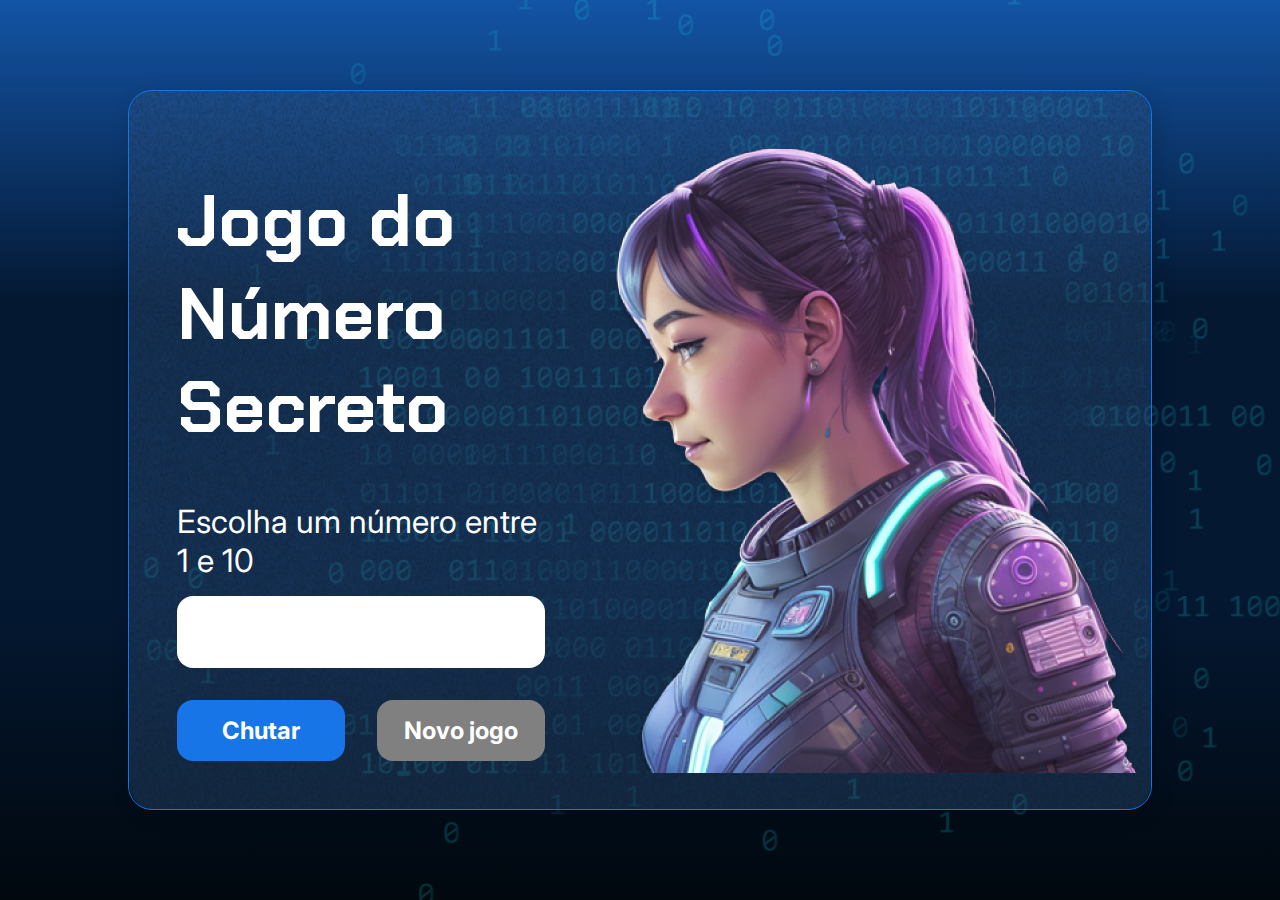
<file: js-curso-2-aula1/index.html>
<!DOCTYPE html>
<html lang="pt-br">

<head>
    <meta charset="UTF-8">
    <meta name="viewport" content="width=device-width, initial-scale=1.0">
    <script src="https://code.responsivevoice.org/responsivevoice.js"></script>
    <link rel="preconnect" href="https://fonts.googleapis.com">
    <link rel="preconnect" href="https://fonts.gstatic.com" crossorigin>
    <link href="https://fonts.googleapis.com/css2?family=Chakra+Petch:wght@700&family=Inter:wght@400;700&display=swap"
        rel="stylesheet">
    <link rel="stylesheet" href="style.css">
    <title>JS Game</title>
</head>

<body>

    <div class="container">
        <div class="container__conteudo">
            <div class="container__informacoes">
                <div class="container__texto">
                    <h1></h1>
                    <p class="texto__paragrafo"></p>
                </div>
                <input type="number" min="1" max="10" class="container__input">
                <div class="chute container__botoes">
                    <button onclick="verificarChute()" class="container__botao">Chutar</button>
                    <button onclick="" id="reiniciar" class="container__botao" disabled>Novo jogo</button>
                </div>
            </div>
            <img src="./img/ia.png" alt="Uma pessoa olhando para a esquerda" class="container__imagem-pessoa" />
        </div>
    </div>




    <script src="app.js" defer></script>
</body>

</html>
</file>
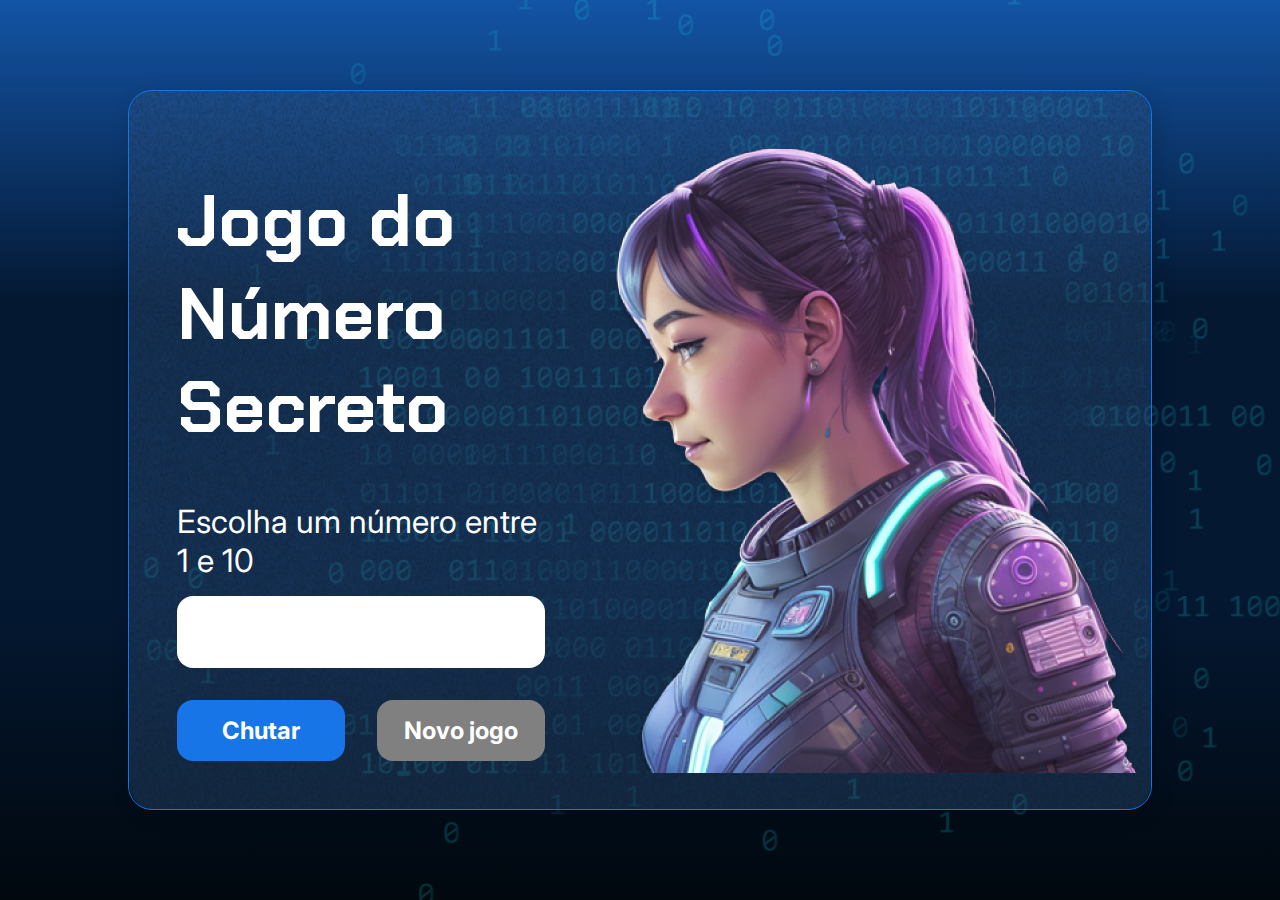
<file: js-curso-2-aula_1/index.html>
<!DOCTYPE html>
<html lang="pt-br">

<head>
    <meta charset="UTF-8">
    <meta name="viewport" content="width=device-width, initial-scale=1.0">
    <script src="https://code.responsivevoice.org/responsivevoice.js"></script>
    <link rel="preconnect" href="https://fonts.googleapis.com">
    <link rel="preconnect" href="https://fonts.gstatic.com" crossorigin>
    <link href="https://fonts.googleapis.com/css2?family=Chakra+Petch:wght@700&family=Inter:wght@400;700&display=swap"
        rel="stylesheet">
    <link rel="stylesheet" href="style.css">
    <title>Jogo do Número Secreto</title>
</head>

<body>

    <div class="container">
        <div class="container__conteudo">
            <div class="container__informacoes">
                <div class="container__texto">
                    <h1></h1>
                    <p class="texto__paragrafo"></p>
                </div>
                <input type="number" min="1" max="10" class="container__input">
                <div class="chute container__botoes">
                    <button onclick="verificarChute()" class="container__botao">Chutar</button>
                    <button onclick="reiniciarJogo()" id="reiniciar" class="container__botao" disabled>Novo jogo</button>
                </div>
            </div>
            <img src="./img/ia.png" alt="Uma pessoa olhando para a esquerda" class="container__imagem-pessoa" />
        </div>
    </div>

    <script src="app.js" defer></script>
</body>

</html>
</file>
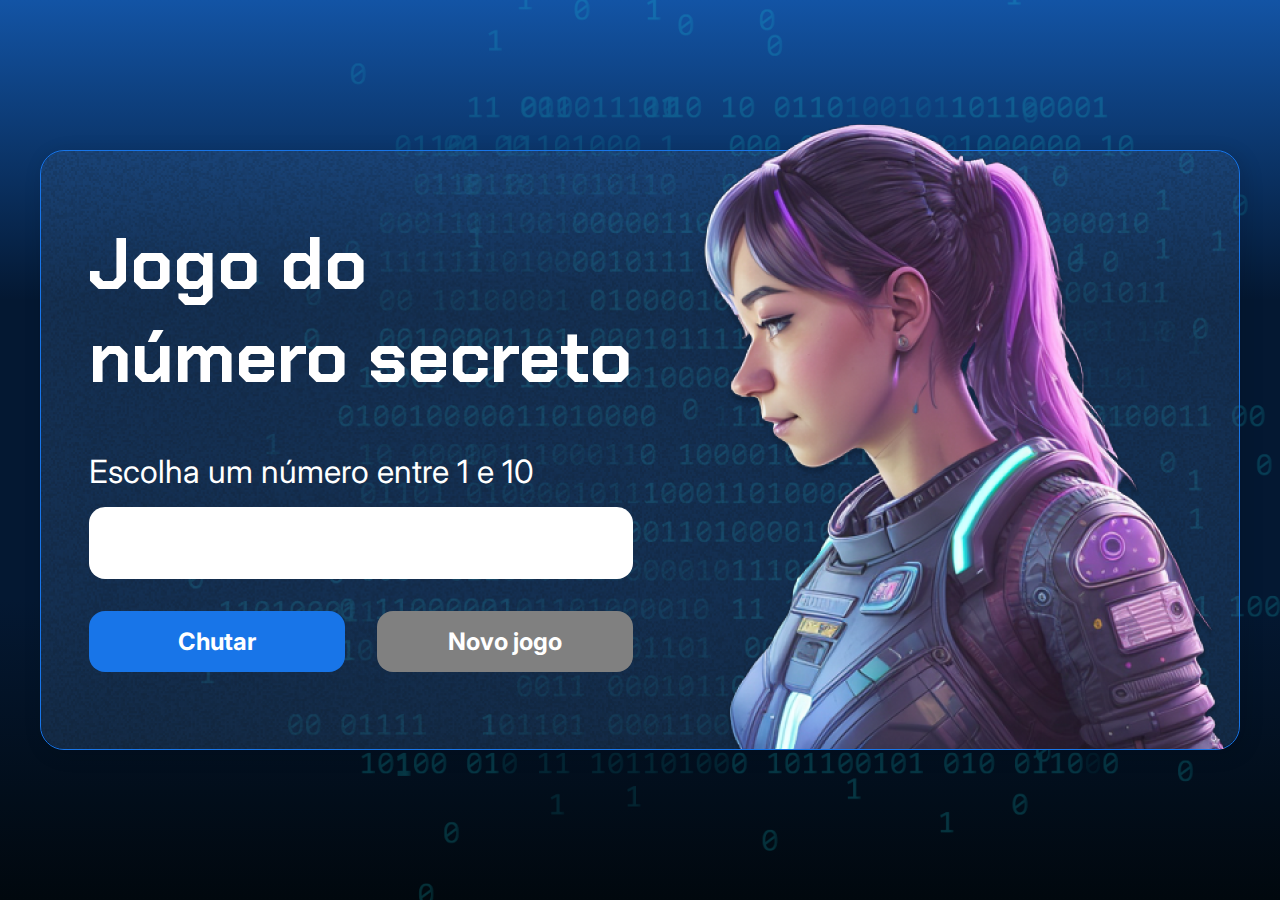
<file: js-curso-2-aula_2/js-curso-2-aula_2/index.html>
<!DOCTYPE html>
<html lang="pt-br">

<head>
    <meta charset="UTF-8">
    <meta name="viewport" content="width=device-width, initial-scale=1.0">
    <script src="https://code.responsivevoice.org/responsivevoice.js"></script>
    <link rel="preconnect" href="https://fonts.googleapis.com">
    <link rel="preconnect" href="https://fonts.gstatic.com" crossorigin>
    <link href="https://fonts.googleapis.com/css2?family=Chakra+Petch:wght@700&family=Inter:wght@400;700&display=swap"
        rel="stylesheet">
    <link rel="stylesheet" href="style.css">
    <title>JS Game</title>
</head>

<body>

    <div class="container">
        <div class="container__conteudo">
            <div class="container__informacoes">
                <div class="container__texto">
                    <h1>Adivinhe o <span class="container__texto-azul">numero secreto</span></h1>
                    <p class="texto__paragrafo">Escolha um número entre 1 a 10</p>
                </div>
                <input type="number" min="1" max="10" class="container__input">
                <div class="chute container__botoes">
                    <button onclick="verificarChute()" class="container__botao">Chutar</button>
                    <button onclick="reiniciarjogo()" id="reiniciar" class="container__botao" disabled>Novo jogo</button>
                </div>
            </div>
            <img src="./img/ia.png" alt="Uma pessoa olhando para a esquerda" class="container__imagem-pessoa" />
        </div>
    </div>




    <script src="app.js" defer></script>
</body>

</html>
</file>
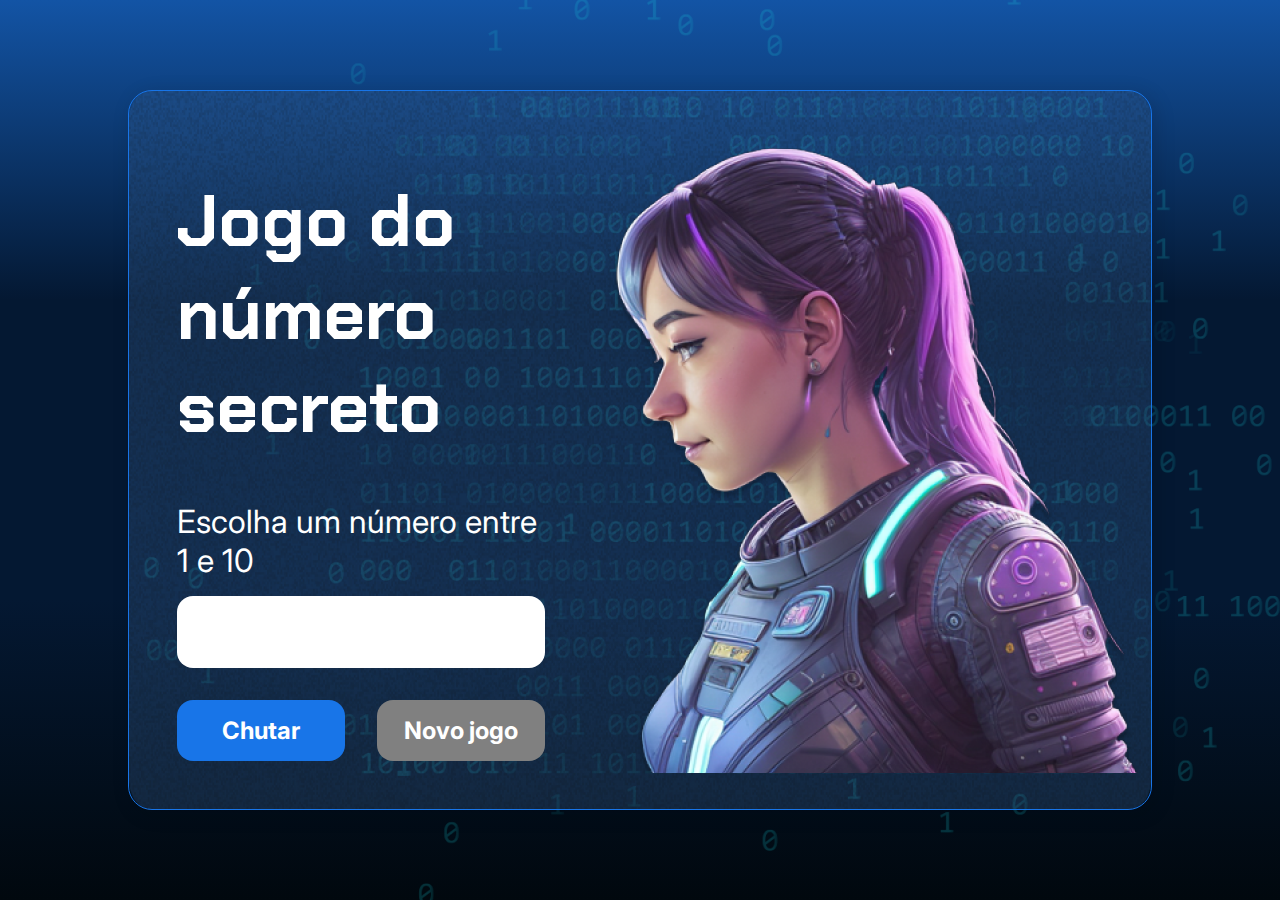
<file: js-curso-2-aula_3/js-curso-2-aula_3/index.html>
<!DOCTYPE html>
<html lang="pt-br">

<head>
    <meta charset="UTF-8">
    <meta name="viewport" content="width=device-width, initial-scale=1.0">
    <script src="https://code.responsivevoice.org/responsivevoice.js"></script>
    <link rel="preconnect" href="https://fonts.googleapis.com">
    <link rel="preconnect" href="https://fonts.gstatic.com" crossorigin>
    <link href="https://fonts.googleapis.com/css2?family=Chakra+Petch:wght@700&family=Inter:wght@400;700&display=swap"
        rel="stylesheet">
    <link rel="stylesheet" href="style.css">
    <title>JS Game</title>
</head>

<body>

    <div class="container">
        <div class="container__conteudo">
            <div class="container__informacoes">
                <div class="container__texto">
                    <h1>Adivinhe o <span class="container__texto-azul">numero secreto</span></h1>
                    <p class="texto__paragrafo">Escolha um número entre 1 a 10</p>
                </div>
                <input type="number" min="1" max="10" class="container__input">
                <div class="chute container__botoes">
                    <button onclick="verificarChute()" class="container__botao">Chutar</button>
                    <button onclick="reiniciarJogo()" id="reiniciar" class="container__botao" disabled>Novo jogo</button>
                </div>
            </div>
            <img src="./img/ia.png" alt="Uma pessoa olhando para a esquerda" class="container__imagem-pessoa" />
        </div>
    </div>




    <script src="app.js" defer></script>
</body>

</html>
</file>
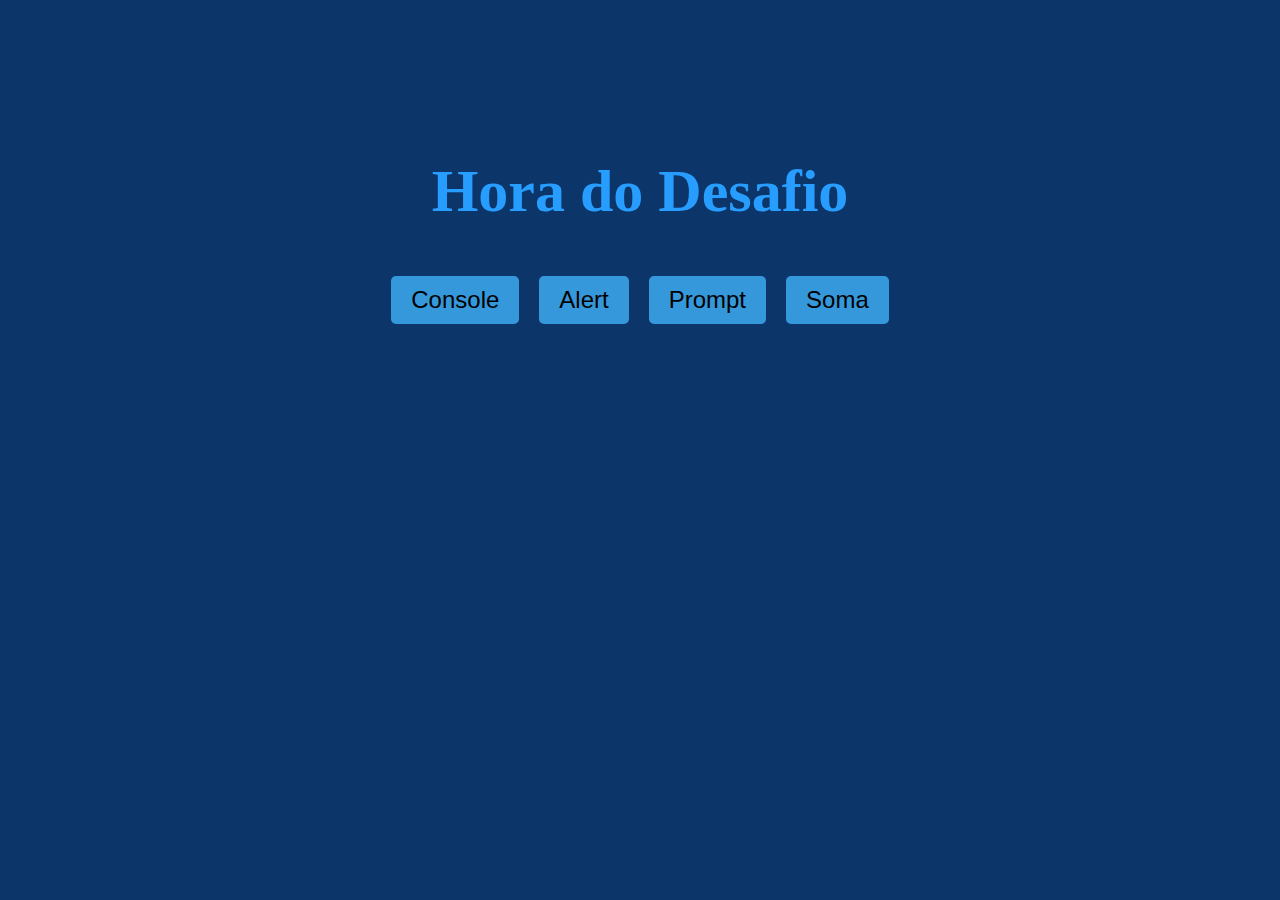
<file: js-curso-2-desafio_1/js-curso-2-desafio_1/index.html>
<!DOCTYPE html>
<html lang="en">
<head>
    <meta charset="UTF-8">
    <meta name="viewport" content="width=device-width, initial-scale=1.0">
    <link rel="stylesheet" href="style.css">
    <title>Document</title>
</head>
<body>
    <header>
        <h1></h1>
    </header>
    <main class="container">
        <button onclick="consol()" class="button">Console</button>
        <button onclick="aler()" class="button">Alert</button>
        <button onclick="promp()" class="button">Prompt</button>
        <button onclick="som()" class="button">Soma</button>
    </main>

      <script src="app.js"></script>
</body>
</html>
</file>
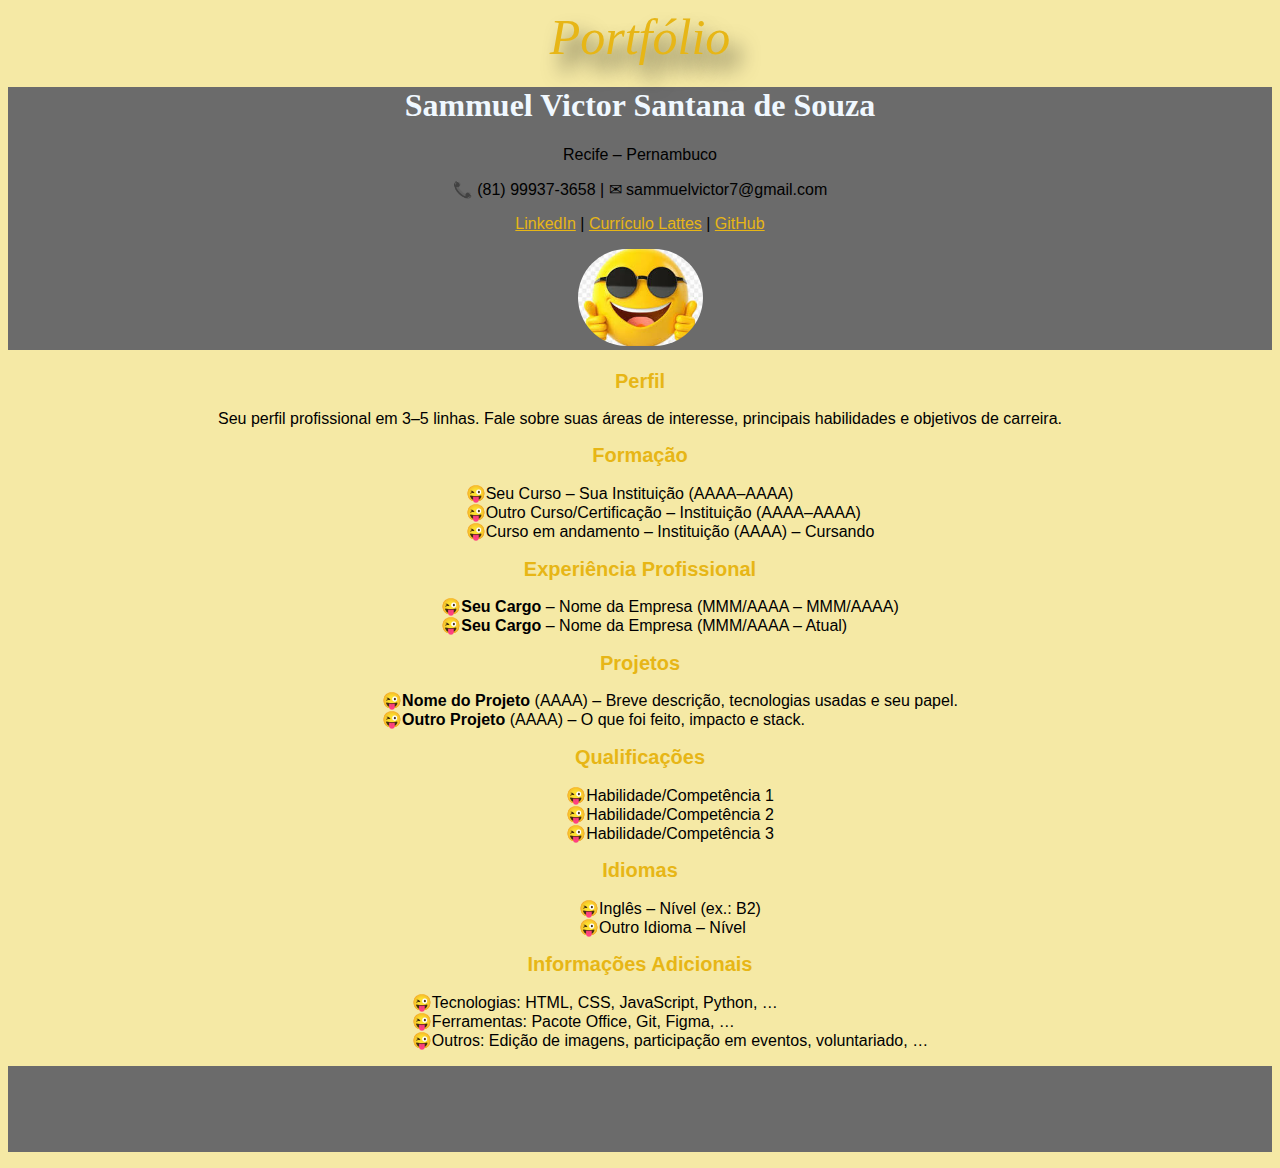
<file: chicoNoClima/site.html>
<!DOCTYPE html>
<html lang="pt-BR">
<head>
  <meta charset="UTF-8">
  <meta name="viewport" content="width=device-width, initial-scale=1.0">
  <title>Currículo</title>
  <link rel="stylesheet" href="style.css">
</head>
<body>


  <a class="titulo">Portfólio</a>

  
<div class="header">
    <h1>Sammuel Victor Santana de Souza</h1>
    
  <p>Recife – Pernambuco</p>
  <p>📞 (81) 99937-3658 | ✉ sammuelvictor7@gmail.com</p>
  <p>	
    <a href="https://www.linkedin.com/in/sammuel-victor-495829345/">LinkedIn</a> |
    <a href="https://lattes.cnpq.br/seu-codigo">Currículo Lattes</a> |
    <a href="https://github.com/sammuelvss">GitHub</a>
  </p>
  <img src="assets/transferir.png" alt="emoji" width="125">
</div>
  <!-- Perfil -->
  <div class="container">
  <h2>Perfil</h2>
  <p>Seu perfil profissional em 3–5 linhas. Fale sobre suas áreas de interesse, principais habilidades e objetivos de carreira.</p>

  <!-- Formação -->
  <h2>Formação</h2>
  <ul>
    <li>Seu Curso – Sua Instituição (AAAA–AAAA)</li>
    <li>Outro Curso/Certificação – Instituição (AAAA–AAAA)</li>
    <li>Curso em andamento – Instituição (AAAA) – Cursando</li>
  </ul>

  <!-- Experiência Profissional -->
  <h2>Experiência Profissional</h2>
  <ul>
    <li><b>Seu Cargo</b> – Nome da Empresa (MMM/AAAA – MMM/AAAA)</li>
    <li><b>Seu Cargo</b> – Nome da Empresa (MMM/AAAA – Atual)</li>
  </ul>

  <!-- Projetos -->
  <h2>Projetos</h2>
  <ul>
    <li><b>Nome do Projeto</b> (AAAA) – Breve descrição, tecnologias usadas e seu papel.</li>
    <li><b>Outro Projeto</b> (AAAA) – O que foi feito, impacto e stack.</li>
  </ul>

  <!-- Qualificações -->
  <h2>Qualificações</h2>
  <ul>
    <li>Habilidade/Competência 1</li>
    <li>Habilidade/Competência 2</li>
    <li>Habilidade/Competência 3</li>
  </ul>

  <!-- Idiomas -->
  <h2>Idiomas</h2>
  <ul>
    <li>Inglês – Nível (ex.: B2)</li>
    <li>Outro Idioma – Nível</li>
  </ul>

  <!-- Informações Adicionais -->
  <h2>Informações Adicionais</h2>
  <ul>
    <li>Tecnologias: HTML, CSS, JavaScript, Python, …</li>
    <li>Ferramentas: Pacote Office, Git, Figma, …</li>
    <li>Outros: Edição de imagens, participação em eventos, voluntariado, …</li>
  </ul>
</div>

<footer>
<div  class="container-inferior">
  <p>&emsp;</p>
  <p>&emsp;</p>
  <p>&emsp;</p>
</div>
<footer>

    <script src="site.js"> </script>
</body>
</html>
</file>
<file: js-curso-2-aula1/style.css>
* {
    box-sizing: border-box;
    margin: 0;
    padding: 0;
    color: white;
}

body {
    background: linear-gradient(#1354A5 0%, #041832 33.33%, #041832 66.67%, #01080E 100%);
    height: 100vh;
    display: flex;
    align-items: center;
    justify-content: center;
}


body::before {
    background-image: url("img/code.png");
    background-repeat: no-repeat;
    background-position: right;
    content: "";
    display: block;
    position: absolute;
    width: 100%;
    height: 100%;
    opacity: 0.4;
}

.container {
    width: 80%;
    height: 80%;
    display: flex;
    align-items: center;
    justify-content: space-between;
    border-radius: 24px;
    border: 1px solid #1875E8;
    box-shadow: 4px 4px 20px 0px rgba(1, 8, 14, 0.15);
    background-image: url("img/Ruido.png");
    background-size: 100% 100%;
    position: relative;
}


.container__conteudo {
    display: flex;
    align-items: center;
    position: absolute;
    bottom: 0;
}

.container__informacoes {
    flex: 1;
    padding: 3rem;
}

.container__botao {
    border-radius: 16px;
    background: #1875E8;
    padding: 16px 24px;
    width: 100%;
    font-size: 24px;
    font-weight: 700;
    border: none;
    margin-top: 2rem;
}

.container__texto {
    margin: 16px 0 16px 0;
}

.container__texto-azul {
    color: #1875E8;
}

.container__input {
    width: 100%;
    height: 72px;
    border-radius: 16px;
    background-color: #FFF;
    border: none;
    color: #1875E8;
    padding: 2rem;
    font-size: 24px;
    font-weight: 700;
    font-family: 'Inter', sans-serif;
}

.container__botoes {
    display: flex;
    gap: 2em;
}

h1 {
    font-family: 'Chakra Petch', sans-serif;
    font-size: 72px;
    padding-bottom: 3rem;
}

p,
button {
    font-family: 'Inter', sans-serif;
}

.texto__paragrafo {
    font-size: 32px;
    font-weight: 400;
}

button:disabled {
    background-color: gray;
}

@media screen and (max-width: 1250px) {

    h1 {
        font-size: 50px;
    }

    .container__botao {
        font-size: 16px;
    }


    .texto__paragrafo {
        font-size: 24px;
    }

    .container__imagem-pessoa {
        display: none;
    }

    .container__conteudo {
        display: block;
        position: inherit;
    }

    .container__informacoes {
        padding: 1rem
    }
}
</file>
<file: js-curso-2-aula_1/style.css>
* {
    box-sizing: border-box;
    margin: 0;
    padding: 0;
    color: white;
}

body {
    background: linear-gradient(#1354A5 0%, #041832 33.33%, #041832 66.67%, #01080E 100%);
    height: 100vh;
    display: flex;
    align-items: center;
    justify-content: center;
}


body::before {
    background-image: url("img/code.png");
    background-repeat: no-repeat;
    background-position: right;
    content: "";
    display: block;
    position: absolute;
    width: 100%;
    height: 100%;
    opacity: 0.4;
}

.container {
    width: 80%;
    height: 80%;
    display: flex;
    align-items: center;
    justify-content: space-between;
    border-radius: 24px;
    border: 1px solid #1875E8;
    box-shadow: 4px 4px 20px 0px rgba(1, 8, 14, 0.15);
    background-image: url("img/Ruido.png");
    background-size: 100% 100%;
    position: relative;
}


.container__conteudo {
    display: flex;
    align-items: center;
    position: absolute;
    bottom: 0;
}

.container__informacoes {
    flex: 1;
    padding: 3rem;
}

.container__botao {
    border-radius: 16px;
    background: #1875E8;
    padding: 16px 24px;
    width: 100%;
    font-size: 24px;
    font-weight: 700;
    border: none;
    margin-top: 2rem;
}

.container__texto {
    margin: 16px 0 16px 0;
}

.container__texto-azul {
    color: #1875E8;
}

.container__input {
    width: 100%;
    height: 72px;
    border-radius: 16px;
    background-color: #FFF;
    border: none;
    color: #1875E8;
    padding: 2rem;
    font-size: 24px;
    font-weight: 700;
    font-family: 'Inter', sans-serif;
}

.container__botoes {
    display: flex;
    gap: 2em;
}

h1 {
    font-family: 'Chakra Petch', sans-serif;
    font-size: 72px;
    padding-bottom: 3rem;
}

p,
button {
    font-family: 'Inter', sans-serif;
}

.texto__paragrafo {
    font-size: 32px;
    font-weight: 400;
}

button:disabled {
    background-color: gray;
}

@media screen and (max-width: 1250px) {

    h1 {
        font-size: 50px;
    }

    .container__botao {
        font-size: 16px;
    }


    .texto__paragrafo {
        font-size: 24px;
    }

    .container__imagem-pessoa {
        display: none;
    }

    .container__conteudo {
        display: block;
        position: inherit;
    }

    .container__informacoes {
        padding: 1rem
    }
}
</file>
<file: js-curso-2-aula_2/js-curso-2-aula_2/style.css>
* {
    box-sizing: border-box;
    margin: 0;
    padding: 0;
    color: white;
}

body {
    background: linear-gradient(#1354A5 0%, #041832 33.33%, #041832 66.67%, #01080E 100%);
    height: 100vh;
    display: flex;
    align-items: center;
    justify-content: center;
}


body::before {
    background-image: url("img/code.png");
    background-repeat: no-repeat;
    background-position: right;
    content: "";
    display: block;
    position: absolute;
    width: 100%;
    height: 100%;
    opacity: 0.4;
}

.container {
    width: 1200px;
    height: 600px;
    display: flex;
    align-items: center;
    justify-content: space-between;
    border-radius: 24px;
    border: 1px solid #1875E8;
    box-shadow: 4px 4px 20px 0px rgba(1, 8, 14, 0.15);
    background-image: url("img/Ruido.png");
    background-size: 100% 100%;
    position: relative;
}


.container__conteudo {
    display: flex;
    align-items: center;
    position: absolute;
    bottom: 0;
}

.container__informacoes {
    flex: 1;
    padding: 3rem;
}

.container__botao {
    border-radius: 16px;
    background: #1875E8;
    padding: 16px 24px;
    width: 100%;
    font-size: 24px;
    font-weight: 700;
    border: none;
    margin-top: 2rem;
}

button:disabled {
    background-color: gray;
}

.container__texto {
    margin: 16px 0 16px 0;
}

.container__texto-azul {
    color: #1875E8;
}

.container__input {
    width: 100%;
    height: 72px;
    border-radius: 16px;
    background-color: #FFF;
    border: none;
    color: #1875E8;
    padding: 2rem;
    font-size: 24px;
    font-weight: 700;
    font-family: 'Inter', sans-serif;
}

.container__botoes {
    display: flex;
    gap: 2em;
}

h1 {
    font-family: 'Chakra Petch', sans-serif;
    font-size: 72px;
    padding-bottom: 3rem;
}

p,
button {
    font-family: 'Inter', sans-serif;
}

.texto__paragrafo {
    font-size: 32px;
    font-weight: 400;
}
</file>
<file: js-curso-2-aula_3/js-curso-2-aula_3/style.css>
* {
    box-sizing: border-box;
    margin: 0;
    padding: 0;
    color: white;
}

body {
    background: linear-gradient(#1354A5 0%, #041832 33.33%, #041832 66.67%, #01080E 100%);
    height: 100vh;
    display: flex;
    align-items: center;
    justify-content: center;
}


body::before {
    background-image: url("img/code.png");
    background-repeat: no-repeat;
    background-position: right;
    content: "";
    display: block;
    position: absolute;
    width: 100%;
    height: 100%;
    opacity: 0.4;
}

.container {
    width: 80%;
    height: 80%;
    display: flex;
    align-items: center;
    justify-content: space-between;
    border-radius: 24px;
    border: 1px solid #1875E8;
    box-shadow: 4px 4px 20px 0px rgba(1, 8, 14, 0.15);
    background-image: url("img/Ruido.png");
    background-size: 100% 100%;
    position: relative;
}


.container__conteudo {
    display: flex;
    align-items: center;
    position: absolute;
    bottom: 0;
}

.container__informacoes {
    flex: 1;
    padding: 3rem;
}

.container__botao {
    border-radius: 16px;
    background: #1875E8;
    padding: 16px 24px;
    width: 100%;
    font-size: 24px;
    font-weight: 700;
    border: none;
    margin-top: 2rem;
}

.container__texto {
    margin: 16px 0 16px 0;
}

.container__texto-azul {
    color: #1875E8;
}

.container__input {
    width: 100%;
    height: 72px;
    border-radius: 16px;
    background-color: #FFF;
    border: none;
    color: #1875E8;
    padding: 2rem;
    font-size: 24px;
    font-weight: 700;
    font-family: 'Inter', sans-serif;
}

.container__botoes {
    display: flex;
    gap: 2em;
}

h1 {
    font-family: 'Chakra Petch', sans-serif;
    font-size: 72px;
    padding-bottom: 3rem;
}

p,
button {
    font-family: 'Inter', sans-serif;
}

.texto__paragrafo {
    font-size: 32px;
    font-weight: 400;
}

button:disabled {
    background-color: gray;
}

@media screen and (max-width: 1250px) {

    h1 {
        font-size: 50px;
    }

    .container__botao {
        font-size: 16px;
    }


    .texto__paragrafo {
        font-size: 24px;
    }

    .container__imagem-pessoa {
        display: none;
    }

    .container__conteudo {
        display: block;
        position: inherit;
    }

    .container__informacoes {
        padding: 1rem
    }
}
</file>
<file: js-curso-2-desafio_1/js-curso-2-desafio_1/style.css>
header {
  text-align: center;
  font-size: 30px;
  color: #279EFF;
}

main, html {
  margin: 0;
  padding: 0;
  height: 50%;
  display: flex;
  justify-content: center;
  align-items: center;
  background-color: #0C356A;
}

.container {
  text-align: center;
  color: #279EFF;
}

.button {
  padding: 10px 20px;
  margin: 10px;
  font-size: 24px;
  border: none;
  background-color: #3498db;
  cursor: pointer;
  border-radius: 5px;
}

.button:hover {
  background-color: #2980b9;
}
</file>
<file: chicoNoClima/style.css>
body{

text-align: center;
background-color: rgb(245, 233, 165);
}
a {

text-align: center;
color: rgb(231, 182, 22);

}


.titulo {
  font-weight: 50px;
  font-size: 50px;
  font-style: italic;
  text-shadow: 10px 15px 20px #000000b9;

}

.header {
  text-align: center;
  margin-bottom: 20px;
  background-color: rgb(107, 107, 107);


}

.header img {
  border-radius: 100px;
}

p {
color: rgb(0, 0, 0);
font-family: Arial, Helvetica, sans-serif;
}

h1 {

color: aliceblue;

}

h2 {
text-align: center;
font-size: 20px;
color: rgb(231, 182, 22);
font-family: Arial, Helvetica, sans-serif;
}

ul {

color: rgb(0, 0, 0);
font-family: Arial, Helvetica, sans-serif;
}


.container-superior{

justify-content: center;
border-radius: 300px;

}

.container-inferior {

justify-content: flex-end;
background-color: rgb(107, 107, 107);
background-size: cover;

}

.container {

justify-content: center;
justify-items: center;
text-align: center;



}

li {
list-style-type: none;
padding-left: 20px;
position: relative;
text-align: justify;



}

li::before {
    content: "😜"; /* Ou outro caractere */
  }

  button {

    justify-content: center;
    width: 200px;
    height: 50px;
    border-color: rgba(248, 248, 248, 0);
    box-shadow: 0 9px 8px rgba(0,0,0,0.5);

  }

  #meuBotao {

    background-color: rgb(230, 222, 113);
    background-size: 40px;
    font-family: Arial;
    border-radius: 30px;
    color: rgb(0, 0, 0);
    font-size: large;


  }
   @media print{
    #meuBotao{
        display: none;
        visibility: none;
    }
   }

   #meuBotao:hover{
    background-color: rgb(224, 137, 37);
    transition: color 0.8s;
   }
</file>
